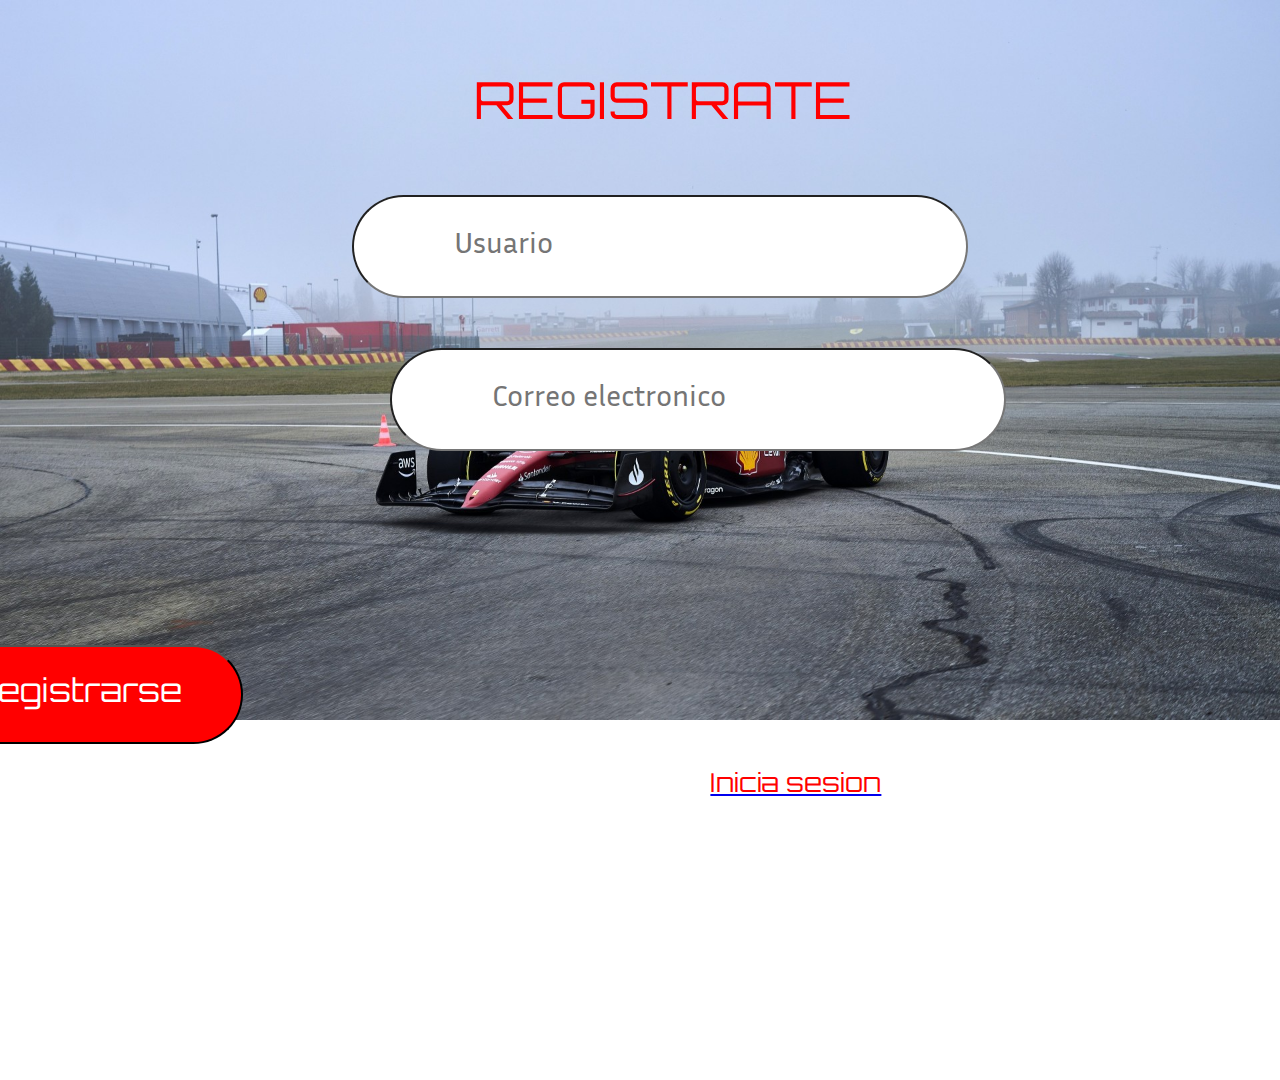
<file: index_register.html>
<!DOCTYPE html>
<html lang="en">
<head>
    <meta charset="UTF-8">
    <meta name="viewport" content="width=device-width, initial-scale=1.0">
    <title>Registrate</title>
    <link rel="stylesheet" href="./styles/styles_register.css">

</head>
<body>
    <form name="FormularioLogin"action="">
            <p class="login_text">REGISTRATE</p>
            <input id="usuario" class="cuadro_usuario" type="text" name="username" maxlength="15" placeholder="Usuario">
            <input id="correo" class="cuadro1" type="text" name="username" maxlength="50" placeholder="Correo electronico"/>
            <input id="contraseña" class="cuadro2" type="text" name="username" maxlength="50" placeholder="Contraseña"/>
            <button class="boton" type="submit" id="entrar">Registrarse</button>
            <p class="text_Register">Si ya tienes cuenta ||</p>
            <a href="./index_login.html">
                <p class="create_account">Inicia sesion</p>
        </form>
    
</body>
<script src="./scripts/scripts_register.js"></script>
</html>
</file>
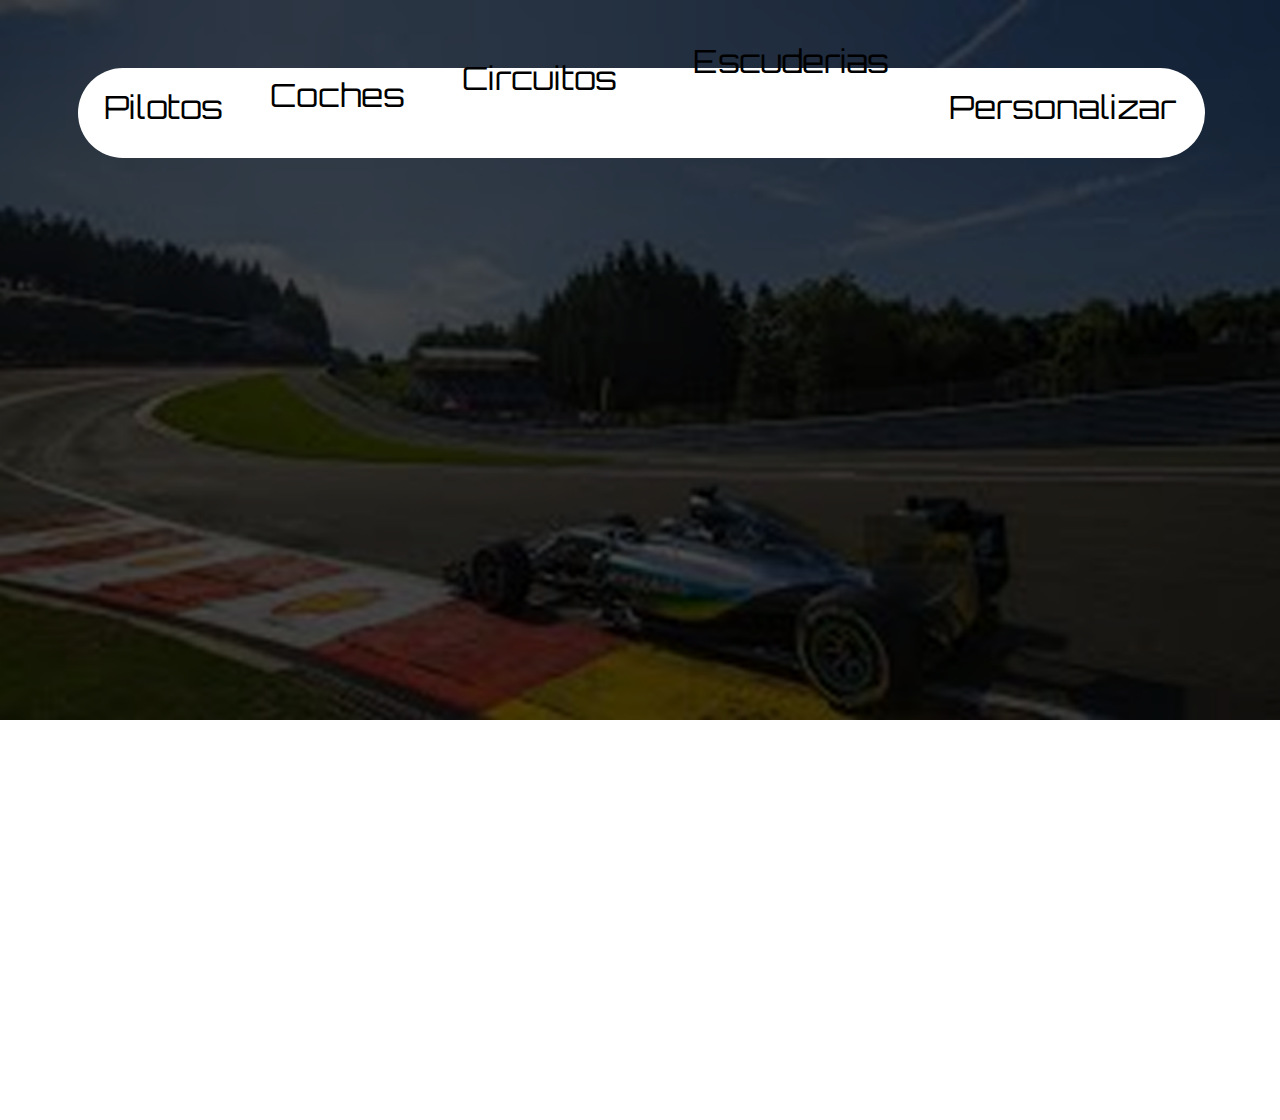
<file: menu_circuitos.html>
<!DOCTYPE html>
<html lang="en">
<head>
    <meta charset="UTF-8">
    <meta name="viewport" content="width=device-width, initial-scale=1.0">
    <title>Circuitos</title>
    <link rel="stylesheet" href="./styles/menu_circuitos.css">




</head>
<body>
     <div class="panel_interactivo">
        <p class="pilotos">Pilotos</p>
        <p class="coches">Coches</p>
        <p class="circuitos">Circuitos</p>
        <p class="escuderias">Escuderias</p>
        <p class="personalizar">Personalizar</p>
    </div>

    
</body>
</html>
</file>
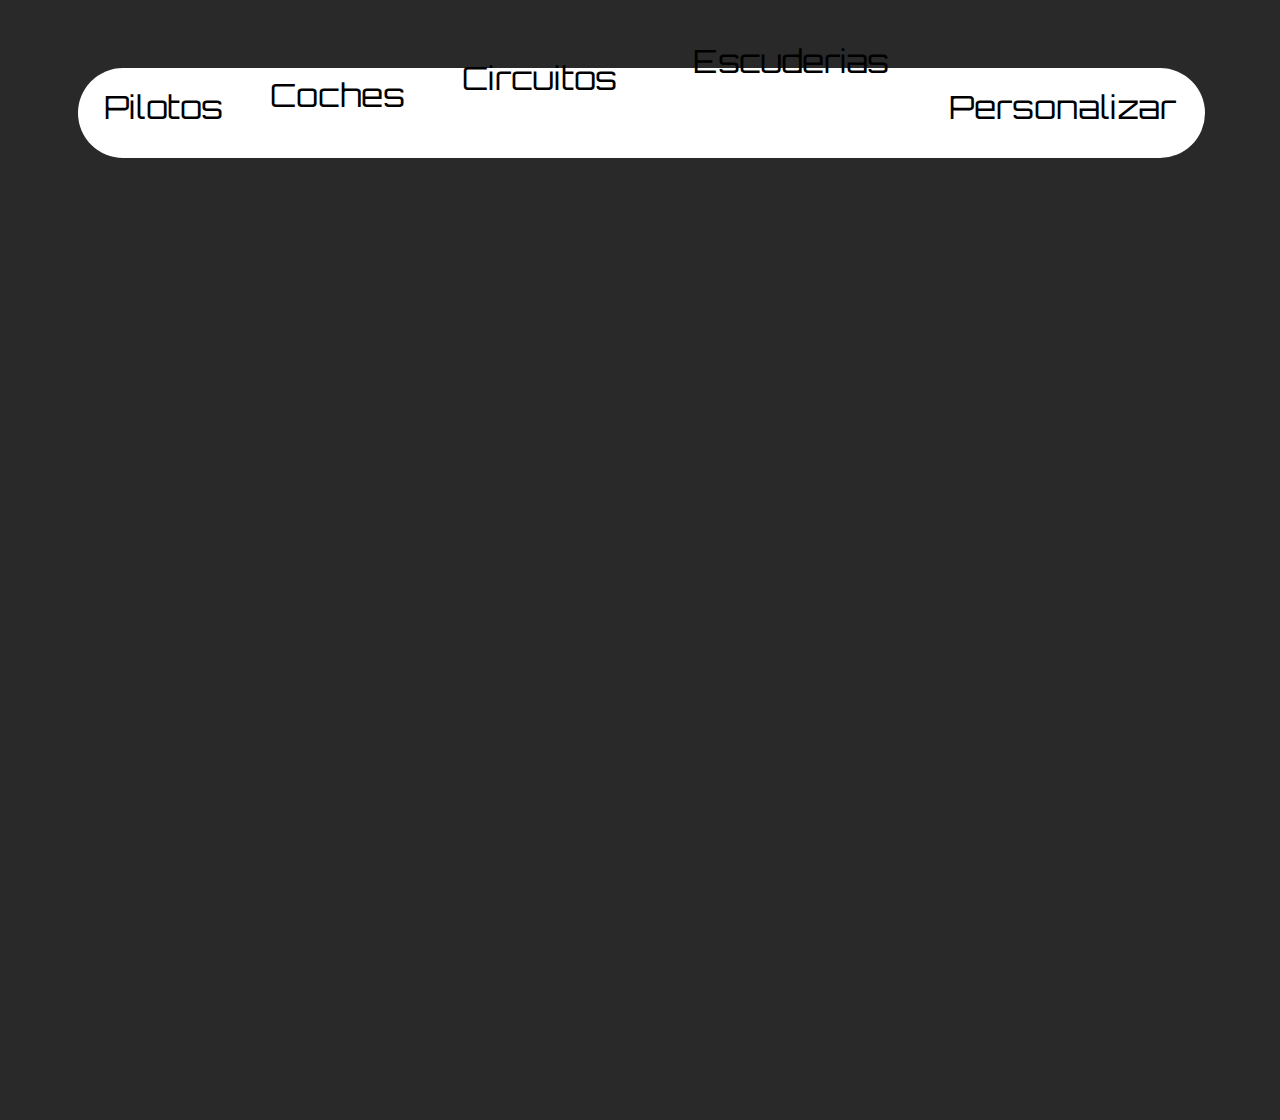
<file: menu_coches.html>
<!DOCTYPE html>
<html lang="en">
<head>
    <meta charset="UTF-8">
    <meta name="viewport" content="width=device-width, initial-scale=1.0">
    <title>Coches</title>
    <link rel="stylesheet" href="./styles/menu_coches.css">
</head>




<body>
    <div class="panel_interactivo">

        <a href="./menu_pilotos.html">
            <p class="pilotos">Pilotos</p>
        </a>

        <a href="./menu_coches.html">
            <div cl>
                <p class="coches">Coches</p>
            </div>
            
        </a>

        <a href="./menu_circuitos.html">
            <p class="circuitos">Circuitos</p>
        </a>

        <a href="./menu_escuderias.html">
            <p class="escuderias">Escuderias</p>
        </a>

        <p class="personalizar">Personalizar</p>

    </div>
    
</body>
</html>
</file>
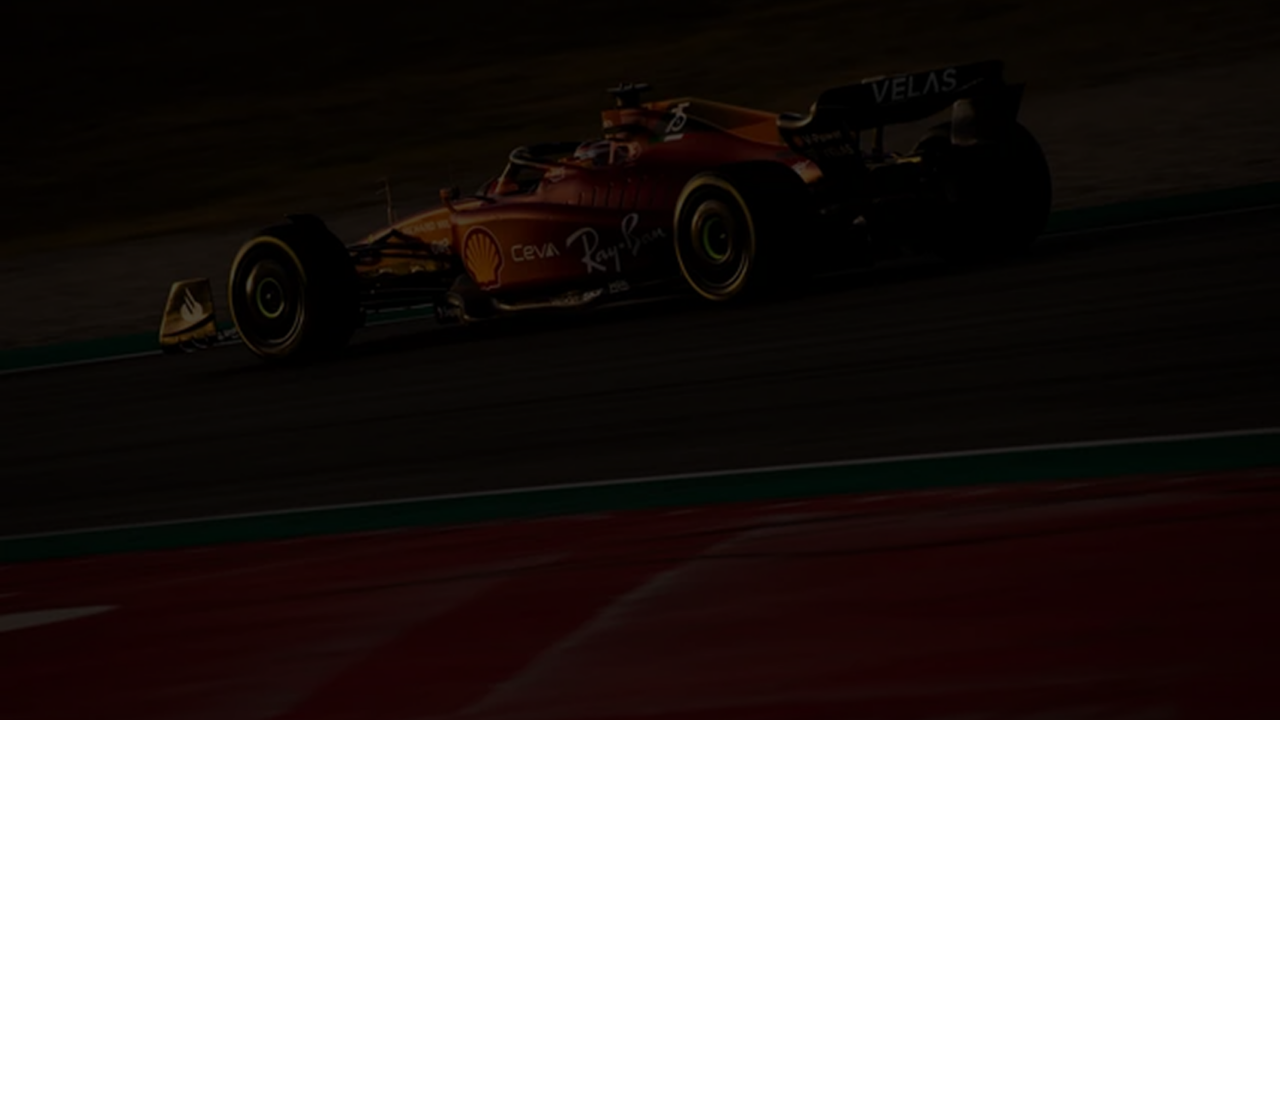
<file: menu_pilotos.html>
<!DOCTYPE html>
<html lang="en">
<head>
    <meta charset="UTF-8">
    <meta name="viewport" content="width=device-width, initial-scale=1.0">
    <title>Pilotos</title>
    <link rel="stylesheet" href="./styles/menu_pilotos.css">



</head>
<body>

    
</body>
</html>
</file>
<file: styles/styles_register.css>
@font-face {
    font-family: "letra";
    src: url(../storage/fonts/Orbitron-Regular.ttf);
}

@font-face {
    font-family: "sans";
    src: url(../storage/fonts/InriaSans-Regular.ttf);
}

*{
    margin: 0;
    padding: 0;
}

body {
    width: 1920px;
    height: 1080px;
    background-image: url("../storage/images/background.jpg");
    background-repeat: no-repeat;
    background-size: 100%;
    
}

.backg {
    background-color: black;
    opacity: 80%;
    width: 100%;
    height: 100%;
    position: absolute;
}


.login_text {
    position: relative;
    font-family: "letra";
    color: red;
    font-size: 4vw;
    left: 37vw;
    top: 9vh;
    
}

.cuadro_usuario {
    position: relative;
    top: 16vh;
    width: 40vw;
    height: 11vh;
    left: 27.5vw;
    font-family: "sans";
    font-size: 30px;
    border-radius: 195px;
    padding-left: 100px;
}

.icono1 {
    position: relative;
    width: 3vw;
    left: 29vw; 
    top: -15vh;

}

.cuadro1 {
    position: relative;
  width: 40vw;
  height: 11vh;
  top: 33vh;
  left: -18vw;
  font-family: "sans";
  font-size: 30px;
  border-radius: 195px;
  padding-left: 100px; /* <--- Aquí empujas el texto hacia la derecha */
}


.icono2 {
    position: relative;
    left: 25.5vw;
    top: 2.5vh;
    width: 4vw;
}



.cuadro2 {
    position: relative;
    top: 37.5vh;
    width: 40vw;
    height: 11vh;
    left: 27.5vw;
    font-family: "sans";
    font-size: 30px;
    border-radius: 195px;
    padding-left: 100px;
}

.icono3 {
    position: relative;
    width: 4vw;
    left: 21vw;
    top: 19vh;
    
}


.boton {
    position: relative;
    top: 54.5vh;
    width: 26vw;
    height: 11vh;
    font-size: 2.5vw;
    font-family: "letra";
    background-color: red;
    border-radius: 195px;
    left: -7vw;
    color: white;
}

.text_Register {
    position: relative;
    font-family: "letra";
    color: white;
    font-size: 2vw;
    top: 59.5vh;
    left: 32vw;

}

.create_account {
    position: relative;
    font-family: "letra";
    font-size: 2vw;
    color: red;
    top: 55vh;
    left: 55.5vw;
}
</file>
<file: styles/menu_circuitos.css>
@font-face {
    font-family: "letra";
    src: url(../storage/fonts/Orbitron-Regular.ttf);
}

@font-face {
    font-family: "sans";
    src: url(../storage/fonts/InriaSans-Regular.ttf);
}



body {
    width: 1920px;
    height: 1080px;
    background-image: url("../storage/images/background_circuitos_1.webp");
    background-repeat: no-repeat;
    background-size: 100%;
}

.panel_interactivo {
    position: relative;
    width: 88vw;
    background-color: white;
    height: 10vh;
    top: 4vh;
    left: 5.5vw;
    border-radius: 50px;
}

.pilotos {
    position: relative;
    font-family: "letra";
    color: black;
    font-size: 2.5vw;
    padding-top: 3vh;
    padding-left: 2vw;
}

.coches {
    position: relative;
    font-family: "letra";
    color: black;
    font-size: 2.5vw;
    left: 15vw;
    top: -8.5vh;
}

.circuitos {
    position: relative;
    font-family: "letra";
    color: black;
    font-size: 2.5vw;
    left: 30vw;
    top: -17.5vh;
}

.escuderias {
    position: relative;
    font-family: "letra";
    color: black;
    font-size: 2.5vw;
    left: 48vw;
    top: -26.4vh;
}

.personalizar {
    position: relative;
    font-family: "letra";
    color: black;
    font-size: 2.5vw;
    left: 68vw;
    top: -20vw;
}

/* -------------------------------------------------------------------------------------------------- */


.monaco {
    position: relative;
    left: 3vw;
    top: 9vh;
}

.nombre_circuito {
    position: relative;
    font-family: "letra";
    color: white;
    font-size: 36px;
    top: 6.8vh;
    left: 8.5vw;
}

.container_circuito {
    position: relative;
    width: 828px;
    height: 838px;
    background-color: black;
    border-radius: 70px;
    left: 40vw;
    top: -33vh;
}

.imagen_click {
    position: relative;
    top: 2vh;
    left: 5.5vw;
}

.nombre_circuito_card {
    position: relative;
    font-family: "letra";
    font-size: 32px;
    top: 0.5vh;
    color: red;
    left: 14vw;
}

.nombre_pais_card {
    position: relative;
    font-family: "letra";
    font-size: 32px;
    color: red;
    left: 14vw;
    top: -1vh;
}

.descripcion_card {
    position: relative;
    font-family: "letra";
    font-size: 32px;
    color: red;
    top: -1vh;
}

.num_vueltas {
    position: relative;
    font-family: "letra";
    font-size: 32px;
    color: red;
    top: -2vh;
}

.longitud {
    position: relative;
    font-family: "letra";
    font-size: 32px;
    color: red;
    top: -2vh;
}

.record {
    position: relative;
    font-family: "letra";
    font-size: 32px;
    color: red;
    top: -2vh;


}
</file>
<file: styles/menu_coches.css>
@font-face {
    font-family: "letra";
    src: url(../storage/fonts/Orbitron-Regular.ttf);
}

@font-face {
    font-family: "sans";
    src: url(../storage/fonts/InriaSans-Regular.ttf);
}



body {
    background-color: rgb(41, 41, 41);
    width: 1920px;
    height: 1080px;
    animation: animacion1 50s infinite;
    background-repeat: no-repeat;
    background-size: 100%;
}

.panel_interactivo {
    position: relative;
    width: 88vw;
    background-color: white;
    height: 10vh;
    top: 4vh;
    left: 5.5vw;
    border-radius: 50px;
}

.pilotos {
    position: relative;
    font-family: "letra";
    color: black;
    font-size: 2.5vw;
    padding-top: 3vh;
    padding-left: 2vw;
}

.coches {
    position: relative;
    font-family: "letra";
    color: black;
    font-size: 2.5vw;
    left: 15vw;
    top: -8.5vh;
}

.circuitos {
    position: relative;
    font-family: "letra";
    color: black;
    font-size: 2.5vw;
    left: 30vw;
    top: -17.5vh;
}

.escuderias {
    position: relative;
    font-family: "letra";
    color: black;
    font-size: 2.5vw;
    left: 48vw;
    top: -26.4vh;
}

.personalizar {
    position: relative;
    font-family: "letra";
    color: black;
    font-size: 2.5vw;
    left: 68vw;
    top: -20vw;
}
@keyframes animacion1 {
    0% {
        background-image: url("../storage/images/pilotos_todos1.png")
    }

    25% {
        background-image: url("../storage/images/vuelta1.png");
    }
    
    50% {
        background-image: url("../storage/images/escuderias2.png")
    }

    75% {
        background-image: url("../storage/images/taller1.png")
    }

    100% {
        background-image: url("../storage/images/pilotos_todos1.png")
    }

    
}

a {
    text-decoration: none;
}
</file>
<file: styles/menu_pilotos.css>
@font-face {
    font-family: "letra";
    src: url(../storage/fonts/Orbitron-Regular.ttf);
}

@font-face {
    font-family: "sans";
    src: url(../storage/fonts/InriaSans-Regular.ttf);
}



body {
    width: 1920px;
    height: 1080px;
    background-image: url("../storage/images/back_1_1.webp");
    background-repeat: no-repeat;
    background-size: 100%;
}
</file>
